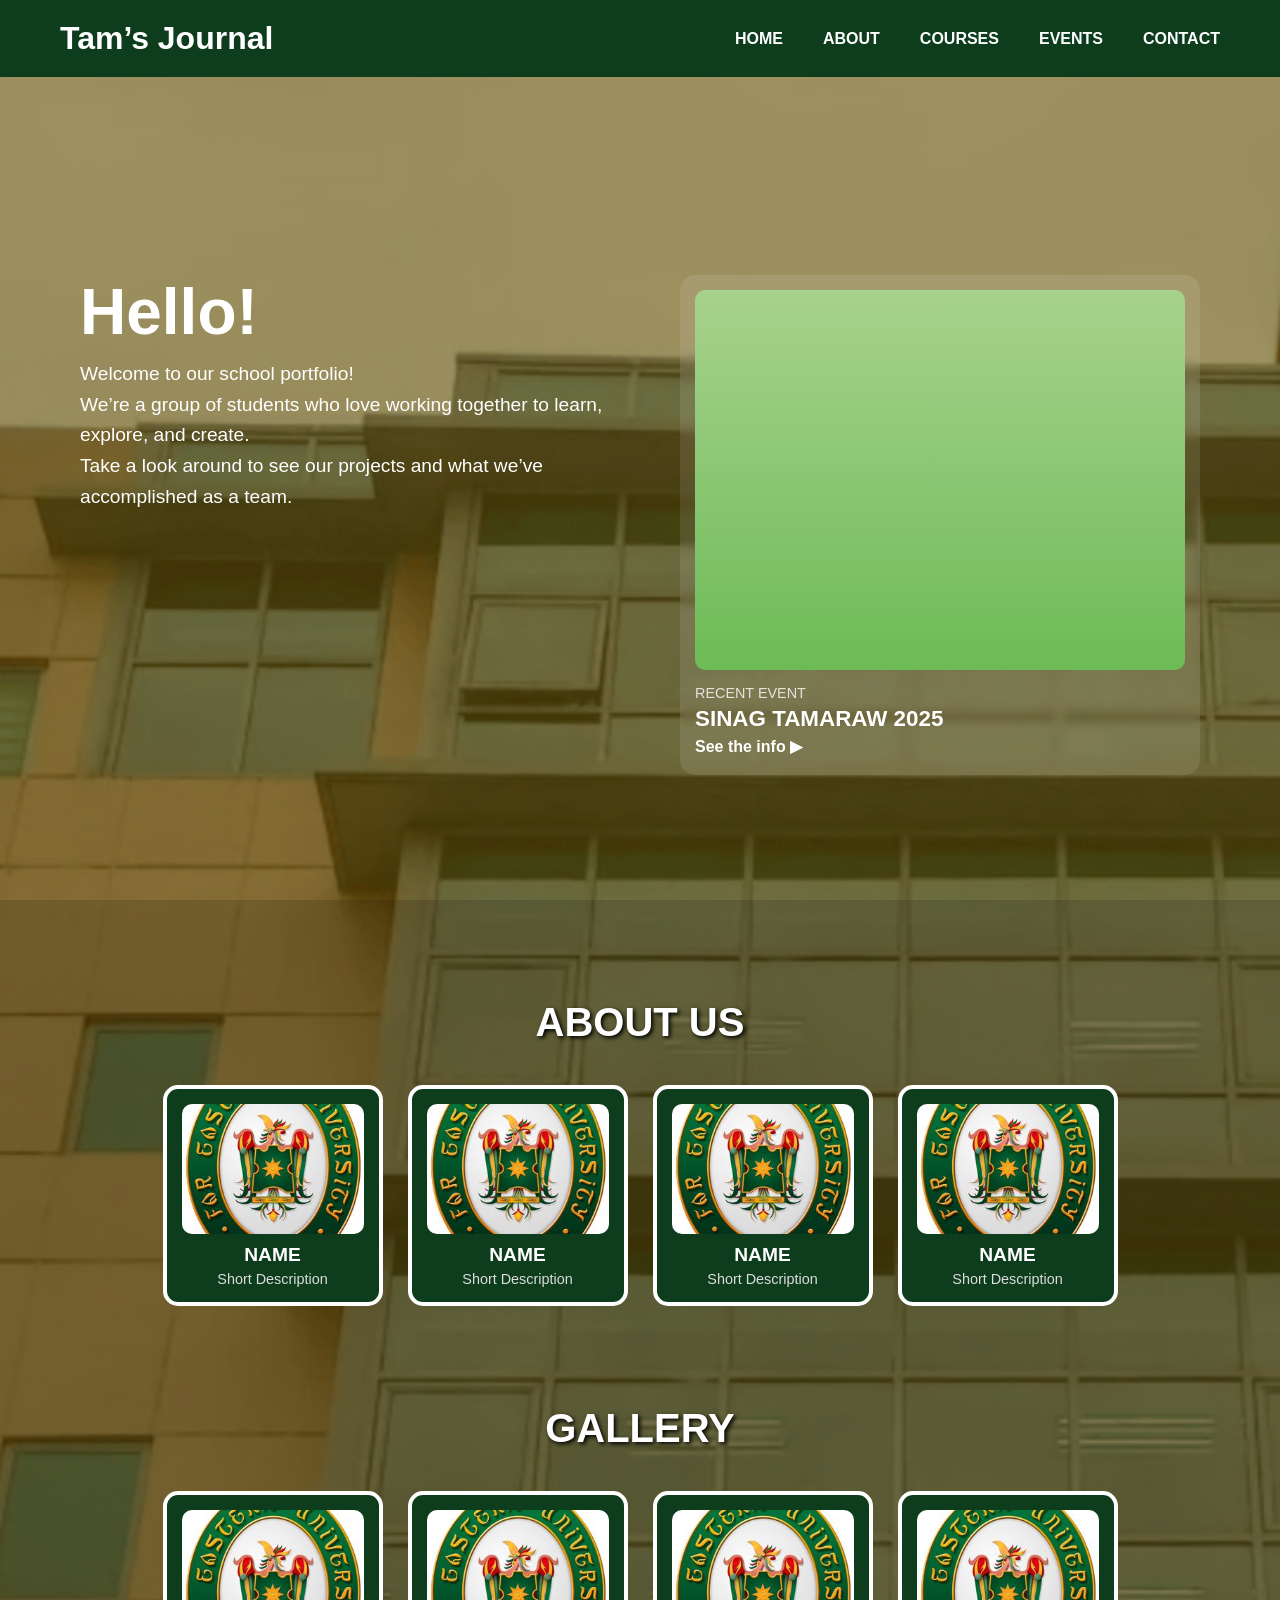
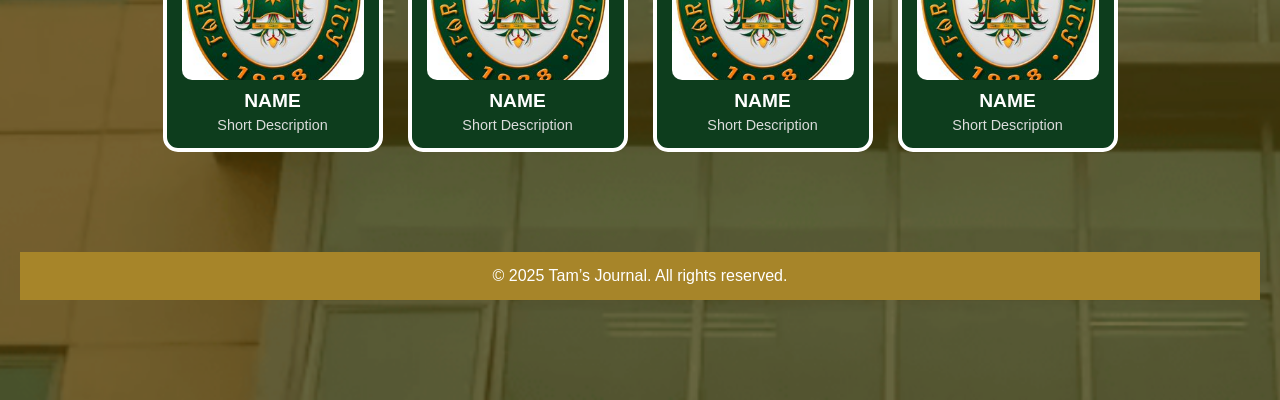
<file: WEBSITEE/Index.html>
<!DOCTYPE html>

<html lang="en">
<head>

  <title>Tam’s Journal</title>


</head>
<body>
  <header>
    <h1 class="logo">Tam’s Journal</h1>
    <nav>
      <ul>
        <li><a href="#home">HOME</a></li>
        <li><a href="#about">ABOUT</a></li>
        <li><a href="#courses">COURSES</a></li>
        <li><a href="#events">EVENTS</a></li>
        <li><a href="#contact">CONTACT</a></li>
      </ul>
    </nav>
  </header>

  <section class="hello" id="home">
    <div class="overlay">
      <div class="intro">
        <h2>Hello!</h2>
        <p>
          Welcome to our school portfolio! <br />
          We’re a group of students who love working together to learn,
          explore, and create. <br />
          Take a look around to see our projects and what we’ve accomplished
          as a team.
        </p>
      </div>

      <div class="event-card">
        <div class="event-image"></div>
        <div class="event-info">
            
          <p>RECENT EVENT</p>
          <h3>SINAG TAMARAW 2025</h3>
          <a href="#">See the info ▶</a>

        </div>
      </div>
    </div>
  </section>

  <!-- HEADER XD -->

<!-- HEADER LOCKED XD -->

<!-- COURSEs XD -->

<!-- ABOUT US XD -->
  
  <section class="about">

    <h2>ABOUT US</h2>

    <div class="card-container" id="about">
      <div class="card">
        <div class="image"></div>
        <h3>NAME</h3>
        <p>Short Description</p>
      </div>

      <div class="card">
        <div class="image"></div>
        <h3>NAME</h3>
        <p>Short Description</p>
      </div>

      <div class="card">
        <div class="image"></div>
        <h3>NAME</h3>
        <p>Short Description</p>
      </div>

      <div class="card">
        <div class="image"></div>
        <h3>NAME</h3>
        <p>Short Description</p>
      </div>
    </div>

<!-- GALLERY  XD -->

 <section class="gallery" id="gallery">

    <h2>GALLERY</h2>

    <div class="card-container" id="gallery">
      <div class="card">
        <div class="image1"></div>
        <h3>NAME</h3>
        <p>Short Description</p>
      </div>

      <div class="card">
        <div class="image1"></div>
        <h3>NAME</h3>
        <p>Short Description</p>
      </div>

      <div class="card">
        <div class="image1"></div>
        <h3>NAME</h3>
        <p>Short Description</p>
      </div>

      <div class="card">
        <div class="image1"></div>
        <h3>NAME</h3>
        <p>Short Description</p>
      </div>
    </div>


  </section>

  <footer>
    <p>&copy; 2025 Tam’s Journal. All rights reserved.</p>
  </footer>

  <link rel="stylesheet" href="Index.css">
   <link rel="stylesheet" href="about.css">
    <link rel="stylesheet" href="gallery.css">
</body>
</html>
</file>
<file: WEBSITEE/Index.css>
/* General Reset */
* {
  margin: 0;
  padding: 0;
  box-sizing: border-box;
}

body {
  font-family: "Arial", sans-serif;
  background: url("images/marikina1.png") no-repeat center center/cover;
  color: white;
}

/* Header & Navigation */
header {
  background-color: #0d3d1d;
  color: white;
  display: flex;
  justify-content: space-between;
  align-items: center;
  padding: 20px 60px;
  position: fixed;
  top: 0;
  width: 100%;
  z-index: 100;
}

.logo {
  font-size: 2em;
  font-weight: bold;
}

nav ul {
  list-style: none;
  display: flex;
  gap: 40px;
}

nav ul li a {
  color: white;
  text-decoration: none;
  font-weight: bold;
  transition: color 0.3s;
}

nav ul li a:hover {
  color: #e0b800;
}

/* Hello Section niya */
.hello {
  height: 100vh;
  display: flex;
  align-items: center;
  justify-content: center;
  text-align: left;
  background-color: rgba(0, 0, 0, 0.3);
}

.overlay {
  display: flex;
  justify-content: space-between;
  align-items: flex-start;
  padding: 150px 80px 0 80px;
  width: 100%;
}

/* Yung Left Text Section */
.intro {
  max-width: 50%;
}

.intro h2 {
  font-size: 4em;
  font-weight: bold;
  margin-bottom: 10px;
}

.intro p {
  font-size: 1.2em;
  line-height: 1.6em;
  color: #fff;
}

/* Right Event Card Thingy */
.event-card {
  background-color: rgba(255, 255, 255, 0.1);
  backdrop-filter: blur(4px);
  border-radius: 15px;
  padding: 15px;
  width: 520px;
  height: 500px;
  color: white;
  text-align: left;
}

.event-image {
  width: 100%;
  height: 380px;
  background: linear-gradient(#a7d28c, #6dbb57);
  border-radius: 10px;
  margin-bottom: 15px;
}

.event-info p {
  font-size: 0.9em;
  opacity: 0.8;
  margin-bottom: 5px;
}

.event-info h3 {
  font-size: 1.4em;
  margin-bottom: 5px;
  font-weight: bold;
}

.event-info a {
  color: white;
  font-weight: bold;
  text-decoration: none;
  transition: color 0.3s;
}

.event-info a:hover {
  color: #f4d03f;
}

/* Footer */
footer {
  text-align: center;
  background-color: #a78529;
  color: white;
  padding: 15px 0;
  position: relative;
}
</file>
<file: WEBSITEE/about.css>
/* General reset */
* {
  margin: 0;
  padding: 0;
  box-sizing: border-box;
}

body {
  font-family: Arial, sans-serif;
  background: url("images/marikina1.png") no-repeat center center/cover;
  color: white;
}

/* Head */
header {
   background-color: #0d3d1d;
  color: white;
  display: flex;
  justify-content: space-between;
  align-items: center;
  padding: 20px 60px;
  position: fixed;
  top: 0;
  width: 100%;
  z-index: 100;
}

.logo {
  font-size: 2em;
  font-weight: bold;
}

nav ul {
  list-style: none;
  display: flex;
  gap: 40px;
}

nav ul li a {
  color: white;
  text-decoration: none;
  font-weight: bold;
  transition: color 0.3s;
}

nav ul li a:hover, nav ul li a.active {
  color: #f1c40f;
}

/* About uss */
.about {
  text-align: center;
  padding: 100px 20px;
  background-color: rgba(0, 0, 0, 0.4);
}

.about h2 {
  font-size: 2.5em;
  font-weight: bold;
  margin-bottom: 40px;
  text-shadow: 2px 2px 4px black;
}

/* Cards */
.card-container {
  display: flex;
  justify-content: center;
  flex-wrap: wrap;
  gap: 25px;
}

.card {
  background-color: #0d3d1d;
  border: 4px solid white;
  border-radius: 15px;
  width: 220px;
  padding: 15px;
  transition: transform 0.3s, background-color 0.3s;
}

.card:hover {
  transform: scale(1.05);
  background-color: #14592d;
}

.image {
  width: 100%;
  height: 130px;
  background: linear-gradient(#b8e994, #60a85f);
  border-radius: 10px;
  margin-bottom: 10px;
  background: url("images/FEU.jpg") no-repeat center center/cover;
}

.card h3 {
  font-size: 1.2em;
  color: white;
  margin-bottom: 5px;
}

.card p {
  font-size: 0.9em;
  color: #dcdcdc;
}
</file>
<file: WEBSITEE/gallery.css>
/* General reset */
* {
  margin: 0;
  padding: 0;
  box-sizing: border-box;
}

body {
  font-family: Arial, sans-serif;
  color: white;
}

/* Head */
header {
   background-color: #0d3d1d;
  color: white;
  display: flex;
  justify-content: space-between;
  align-items: center;
  padding: 20px 60px;
  position: fixed;
  top: 0;
  width: 100%;
  z-index: 100;
}

.logo {
  font-size: 2em;
  font-weight: bold;
}

nav ul {
  list-style: none;
  display: flex;
  gap: 40px;
}

nav ul li a {
  color: white;
  text-decoration: none;
  font-weight: bold;
  transition: color 0.3s;
}

nav ul li a:hover, nav ul li a.active {
  color: #f1c40f;
}

/* Gallery */
.gallery {
  text-align: center;
  padding: 100px 20px;
  background-color: rgba(0, 0, 0, 0);
}

.gallery h2 {
  font-size: 2.5em;
  font-weight: bold;
  margin-bottom: 40px;
  text-shadow: 2px 2px 4px black;
}

/* Cards */
.card-container {
  display: flex;
  justify-content: center;
  flex-wrap: wrap;
  gap: 25px;
}

.card {
  background-color: #0d3d1d;
  border: 4px solid white;
  border-radius: 15px;
  width: 220px;
  padding: 15px;
  transition: transform 0.3s, background-color 0.3s;
}

.card:hover {
  transform: scale(1.05);
  background-color: #14592d;
}

.image1 {
  width: 100%;
  height: 170px;
  background: linear-gradient(#b8e994, #60a85f);
  border-radius: 10px;
  margin-bottom: 10px;
  background: url("images/FEU.jpg") no-repeat center center/cover;
}

.card h3 {
  font-size: 1.2em;
  color: white;
  margin-bottom: 5px;
}

.card p {
  font-size: 0.9em;
  color: #dcdcdc;
}
</file>
